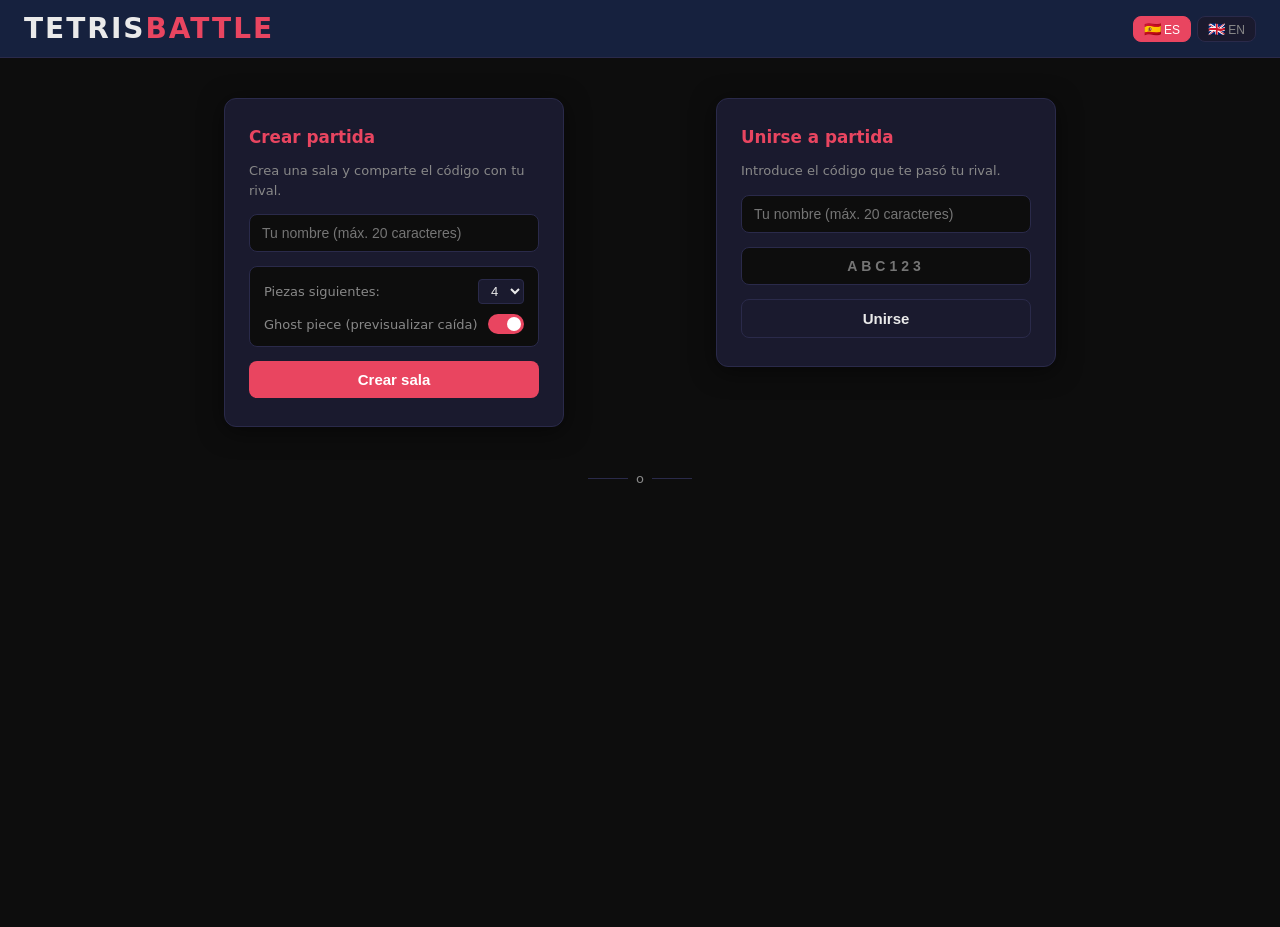
<file: static/index.html>
<!DOCTYPE html>
<html lang="es">
<head>
  <meta charset="UTF-8" />
  <meta name="viewport" content="width=device-width, initial-scale=1.0" />
  <title>Tetris Battle</title>
  <link rel="stylesheet" href="/static/style.css" />
</head>
<body>
  <header>
    <h1 class="logo">TETRIS<span>BATTLE</span></h1>
    <div class="lang-switcher">
      <button onclick="setLang('es')" id="btn-es" class="lang-btn active">
        <span class="flag">🇪🇸</span> ES
      </button>
      <button onclick="setLang('en')" id="btn-en" class="lang-btn">
        <span class="flag">🇬🇧</span> EN
      </button>
    </div>
  </header>

  <main class="lobby">
    <div class="card" id="section-create">
      <h2 data-i18n="create_title">Crear partida</h2>
      <p data-i18n="create_desc">Crea una sala y comparte el código con tu rival.</p>
      <input type="text" id="create-name" maxlength="20" placeholder="" data-i18n-placeholder="name_placeholder" />

      <!-- Game options -->
      <div class="game-options">
        <div class="option-row">
          <label for="next-count-select" data-i18n="next_pieces_label">Piezas siguientes:</label>
          <select id="next-count-select">
            <option value="0">0</option>
            <option value="1">1</option>
            <option value="4" selected>4</option>
          </select>
        </div>
        <div class="option-row">
          <label for="ghost-toggle" data-i18n="ghost_label">Ghost piece (previsualizar caída)</label>
          <input type="checkbox" id="ghost-toggle" checked class="toggle-check" />
        </div>
      </div>

      <button class="btn-primary" onclick="createRoom()" data-i18n="create_btn">Crear sala</button>

      <div id="room-code-box" class="hidden">
        <p data-i18n="share_code">Comparte este código:</p>
        <div class="code-display" id="code-display"></div>
        <div class="code-actions">
          <button class="btn-icon" onclick="copyCode()" id="btn-copy" data-i18n="copy_code_btn">Copiar</button>
          <button class="btn-icon btn-icon-share" onclick="shareCode()" id="btn-share" data-i18n="share_code_btn">Compartir</button>
        </div>
        <p class="waiting-msg" data-i18n="waiting_opponent">Esperando al rival...</p>
        <div class="spinner"></div>
      </div>
    </div>

    <div class="divider"><span data-i18n="or">o</span></div>

    <div class="card" id="section-join">
      <h2 data-i18n="join_title">Unirse a partida</h2>
      <p data-i18n="join_desc">Introduce el código que te pasó tu rival.</p>
      <input type="text" id="join-name" maxlength="20" placeholder="" data-i18n-placeholder="name_placeholder" />
      <input type="text" id="join-code" maxlength="6" placeholder="ABC123" class="code-input" oninput="this.value=this.value.toUpperCase()" />
      <button class="btn-secondary" onclick="joinRoom()" data-i18n="join_btn">Unirse</button>
    </div>
  </main>

  <div id="toast" class="toast hidden"></div>
  <footer class="app-footer">
    v0.2.4 &nbsp;·&nbsp;
    <a href="https://github.com/davic80/tetris-battle" target="_blank" rel="noopener">GitHub</a>
    &nbsp;·&nbsp;
    <a href="https://www.paypal.com/donate/?hosted_button_id=7Z6JDTBCDCWHC" target="_blank" rel="noopener">☕ Invítame a un café</a>
  </footer>

  <script src="/static/i18n.js"></script>
  <script>
    // Read saved lang
    const savedLang = localStorage.getItem('lang') || 'es';
    setLang(savedLang);

    // Restore saved options
    const savedNext = localStorage.getItem('next_count') || '4';
    const savedGhost = localStorage.getItem('ghost_piece') !== 'false';
    document.getElementById('next-count-select').value = savedNext;
    document.getElementById('ghost-toggle').checked = savedGhost;

    // Persist option changes
    document.getElementById('next-count-select').addEventListener('change', function() {
      localStorage.setItem('next_count', this.value);
    });
    document.getElementById('ghost-toggle').addEventListener('change', function() {
      localStorage.setItem('ghost_piece', this.checked ? 'true' : 'false');
    });

    let ws = null;
    let currentCode = '';
    let currentSlot = 1;
    let currentName = '';
    let currentNext = 4;
    let currentGhost = true;

    function setLang(lang) {
      localStorage.setItem('lang', lang);
      document.documentElement.lang = lang;
      document.querySelectorAll('[data-i18n]').forEach(el => {
        const key = el.dataset.i18n;
        if (LANG[lang] && LANG[lang][key]) el.textContent = LANG[lang][key];
      });
      document.querySelectorAll('[data-i18n-placeholder]').forEach(el => {
        const key = el.dataset.i18nPlaceholder;
        if (LANG[lang] && LANG[lang][key]) el.placeholder = LANG[lang][key];
      });
      document.getElementById('btn-es').classList.toggle('active', lang === 'es');
      document.getElementById('btn-en').classList.toggle('active', lang === 'en');
    }

    function showToast(msg, type = 'error') {
      const t = document.getElementById('toast');
      t.textContent = msg;
      t.className = `toast ${type}`;
      setTimeout(() => t.classList.add('hidden'), 3000);
    }

    async function createRoom() {
      const name = document.getElementById('create-name').value.trim();
      const lang = localStorage.getItem('lang') || 'es';
      if (!name) { showToast(LANG[lang].error_name); return; }

      currentNext  = parseInt(document.getElementById('next-count-select').value);
      currentGhost = document.getElementById('ghost-toggle').checked;
      currentName  = name;
      currentSlot  = 1;

      try {
        const res = await fetch('/api/rooms', {
          method: 'POST',
          headers: {'Content-Type':'application/json'},
          body: JSON.stringify({ player_name: name })
        });
        const data = await res.json();
        if (!res.ok) { showToast(data.error || 'Error'); return; }

        currentCode = data.code;
        document.getElementById('code-display').textContent = data.code;
        document.getElementById('room-code-box').classList.remove('hidden');
        document.querySelector('#section-create .btn-primary').disabled = true;
        document.getElementById('create-name').disabled = true;
        document.getElementById('next-count-select').disabled = true;
        document.getElementById('ghost-toggle').disabled = true;

        connectWS(data.code, name, 1);
      } catch (e) {
        showToast('Error de red');
      }
    }

    async function joinRoom() {
      const name = document.getElementById('join-name').value.trim();
      const code = document.getElementById('join-code').value.trim().toUpperCase();
      const lang = localStorage.getItem('lang') || 'es';
      if (!name) { showToast(LANG[lang].error_name); return; }
      if (code.length !== 6) { showToast(LANG[lang].error_code); return; }

      currentName = name;
      currentSlot = 2;
      currentCode = code;
      // Join uses whatever options are in localStorage (or defaults)
      currentNext  = parseInt(localStorage.getItem('next_count') || '4');
      currentGhost = localStorage.getItem('ghost_piece') !== 'false';

      try {
        const res = await fetch(`/api/rooms/${code}`);
        const data = await res.json();
        if (!res.ok) { showToast(LANG[lang].error_room_not_found); return; }
        if (data.state === 'playing' || data.state === 'finished') {
          showToast(LANG[lang].error_room_full); return;
        }
        connectWS(code, name, 2);
      } catch(e) {
        showToast('Error de red');
      }
    }

    function connectWS(code, name, slot) {
      const proto = location.protocol === 'https:' ? 'wss' : 'ws';
      ws = new WebSocket(`${proto}://${location.host}/ws/${code}`);

      ws.onopen = () => {
        ws.send(JSON.stringify({ type: 'join', player_name: name }));
      };

      ws.onmessage = (e) => {
        const msg = JSON.parse(e.data);
        if (msg.type === 'error') {
          showToast(msg.msg);
          ws.close();
        } else if (msg.type === 'joined') {
          // OK, wait for game_start
        } else if (msg.type === 'game_start') {
          sessionStorage.setItem('room_code', code);
          sessionStorage.setItem('player_name', name);
          sessionStorage.setItem('player_slot', msg.from_slot || slot);
          sessionStorage.setItem('player1', msg.player1);
          sessionStorage.setItem('player2', msg.player2);
          ws.close();
          const ghostParam = currentGhost ? '1' : '0';
          window.location.href = `/game?code=${code}&slot=${slot}&name=${encodeURIComponent(name)}&next=${currentNext}&ghost=${ghostParam}`;
        }
      };

      ws.onerror = () => showToast('WebSocket error');
    }

    // ─── Copy & Share ─────────────────────────────────────────────────────────
    function copyCode() {
      if (!currentCode) return;
      navigator.clipboard.writeText(currentCode).then(() => {
        showToast(t('copied_ok'), 'success');
      }).catch(() => {
        // fallback: select the element text
        const el = document.getElementById('code-display');
        const range = document.createRange();
        range.selectNode(el);
        window.getSelection().removeAllRanges();
        window.getSelection().addRange(range);
        document.execCommand('copy');
        window.getSelection().removeAllRanges();
        showToast(t('copied_ok'), 'success');
      });
    }

    function shareCode() {
      if (!currentCode) return;
      const lang = localStorage.getItem('lang') || 'es';
      const shareData = {
        title: LANG[lang].share_title,
        text:  `${LANG[lang].share_text} ${currentCode}`,
        url:   window.location.origin
      };
      if (navigator.share) {
        navigator.share(shareData).catch(() => {});
      } else {
        // Fallback: copy the full share text + URL to clipboard
        const text = `${shareData.text}\n${shareData.url}`;
        navigator.clipboard.writeText(text).then(() => {
          showToast(t('copied_ok'), 'success');
        }).catch(() => {});
      }
    }
  </script>
</body>
</html>
</file>
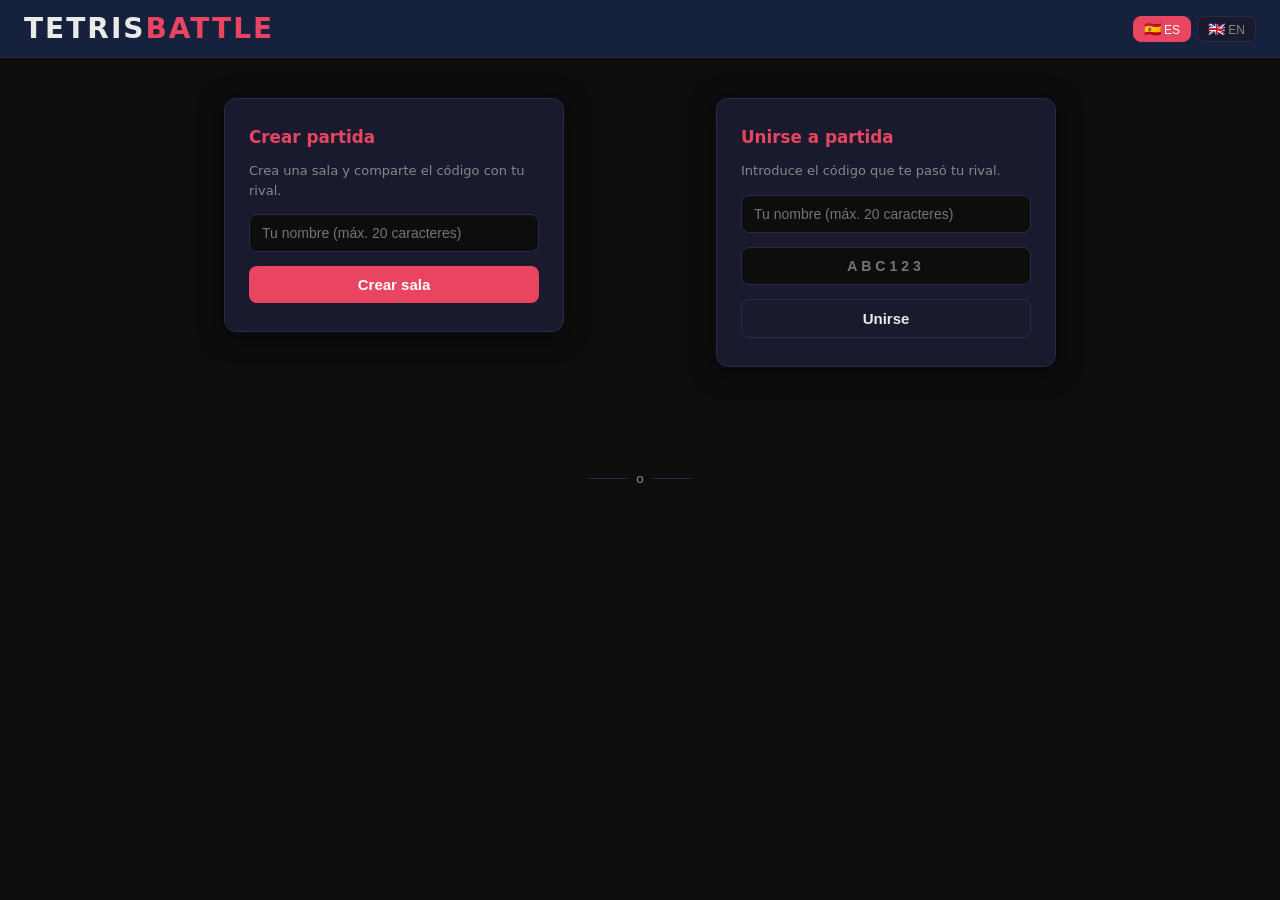
<file: tetris-battle/static/index.html>
<!DOCTYPE html>
<html lang="es">
<head>
  <meta charset="UTF-8" />
  <meta name="viewport" content="width=device-width, initial-scale=1.0" />
  <title>Tetris Battle</title>
  <link rel="stylesheet" href="/static/style.css" />
</head>
<body>
  <header>
    <h1 class="logo">TETRIS<span>BATTLE</span></h1>
    <div class="lang-switcher">
      <button onclick="setLang('es')" id="btn-es" class="lang-btn active">
        <span class="flag">🇪🇸</span> ES
      </button>
      <button onclick="setLang('en')" id="btn-en" class="lang-btn">
        <span class="flag">🇬🇧</span> EN
      </button>
    </div>
  </header>

  <main class="lobby">
    <div class="card" id="section-create">
      <h2 data-i18n="create_title">Crear partida</h2>
      <p data-i18n="create_desc">Crea una sala y comparte el código con tu rival.</p>
      <input type="text" id="create-name" maxlength="20" placeholder="" data-i18n-placeholder="name_placeholder" />
      <button class="btn-primary" onclick="createRoom()" data-i18n="create_btn">Crear sala</button>
      <div id="room-code-box" class="hidden">
        <p data-i18n="share_code">Comparte este código:</p>
        <div class="code-display" id="code-display"></div>
        <p class="waiting-msg" data-i18n="waiting_opponent">Esperando al rival...</p>
        <div class="spinner"></div>
      </div>
    </div>

    <div class="divider"><span data-i18n="or">o</span></div>

    <div class="card" id="section-join">
      <h2 data-i18n="join_title">Unirse a partida</h2>
      <p data-i18n="join_desc">Introduce el código que te pasó tu rival.</p>
      <input type="text" id="join-name" maxlength="20" placeholder="" data-i18n-placeholder="name_placeholder" />
      <input type="text" id="join-code" maxlength="6" placeholder="ABC123" class="code-input" oninput="this.value=this.value.toUpperCase()" />
      <button class="btn-secondary" onclick="joinRoom()" data-i18n="join_btn">Unirse</button>
    </div>
  </main>

  <div id="toast" class="toast hidden"></div>

  <script src="/static/i18n.js"></script>
  <script>
    // Read saved lang
    const savedLang = localStorage.getItem('lang') || 'es';
    setLang(savedLang);

    let ws = null;

    function setLang(lang) {
      localStorage.setItem('lang', lang);
      document.documentElement.lang = lang;
      document.querySelectorAll('[data-i18n]').forEach(el => {
        const key = el.dataset.i18n;
        if (LANG[lang] && LANG[lang][key]) el.textContent = LANG[lang][key];
      });
      document.querySelectorAll('[data-i18n-placeholder]').forEach(el => {
        const key = el.dataset.i18nPlaceholder;
        if (LANG[lang] && LANG[lang][key]) el.placeholder = LANG[lang][key];
      });
      document.getElementById('btn-es').classList.toggle('active', lang === 'es');
      document.getElementById('btn-en').classList.toggle('active', lang === 'en');
    }

    function showToast(msg, type = 'error') {
      const t = document.getElementById('toast');
      t.textContent = msg;
      t.className = `toast ${type}`;
      setTimeout(() => t.classList.add('hidden'), 3000);
    }

    async function createRoom() {
      const name = document.getElementById('create-name').value.trim();
      const lang = localStorage.getItem('lang') || 'es';
      if (!name) { showToast(LANG[lang].error_name); return; }

      try {
        const res = await fetch('/api/rooms', {
          method: 'POST',
          headers: {'Content-Type':'application/json'},
          body: JSON.stringify({ player_name: name })
        });
        const data = await res.json();
        if (!res.ok) { showToast(data.error || 'Error'); return; }

        document.getElementById('code-display').textContent = data.code;
        document.getElementById('room-code-box').classList.remove('hidden');
        document.querySelector('#section-create .btn-primary').disabled = true;
        document.getElementById('create-name').disabled = true;

        connectWS(data.code, name, 1);
      } catch (e) {
        showToast('Error de red');
      }
    }

    async function joinRoom() {
      const name = document.getElementById('join-name').value.trim();
      const code = document.getElementById('join-code').value.trim().toUpperCase();
      const lang = localStorage.getItem('lang') || 'es';
      if (!name) { showToast(LANG[lang].error_name); return; }
      if (code.length !== 6) { showToast(LANG[lang].error_code); return; }

      // Check room exists
      try {
        const res = await fetch(`/api/rooms/${code}`);
        const data = await res.json();
        if (!res.ok) { showToast(LANG[lang].error_room_not_found); return; }
        if (data.state === 'playing' || data.state === 'finished') {
          showToast(LANG[lang].error_room_full); return;
        }
        connectWS(code, name, 2);
      } catch(e) {
        showToast('Error de red');
      }
    }

    function connectWS(code, name, slot) {
      const proto = location.protocol === 'https:' ? 'wss' : 'ws';
      ws = new WebSocket(`${proto}://${location.host}/ws/${code}`);

      ws.onopen = () => {
        ws.send(JSON.stringify({ type: 'join', player_name: name }));
      };

      ws.onmessage = (e) => {
        const msg = JSON.parse(e.data);
        if (msg.type === 'error') {
          showToast(msg.msg);
          ws.close();
        } else if (msg.type === 'joined') {
          // OK, wait for game_start
        } else if (msg.type === 'game_start') {
          // Navigate to game
          sessionStorage.setItem('room_code', code);
          sessionStorage.setItem('player_name', name);
          sessionStorage.setItem('player_slot', msg.from_slot || slot);
          sessionStorage.setItem('player1', msg.player1);
          sessionStorage.setItem('player2', msg.player2);
          ws.close(); // game.html opens its own WS
          window.location.href = `/game?code=${code}&slot=${slot}&name=${encodeURIComponent(name)}`;
        }
      };

      ws.onerror = () => showToast('WebSocket error');
    }
  </script>
</body>
</html>
</file>
<file: static/style.css>
/* ─── Reset & Base ─────────────────────────────────────────────────────────── */
*, *::before, *::after { box-sizing: border-box; margin: 0; padding: 0; }

:root {
  --bg:        #0d0d0d;
  --surface:   #1a1a2e;
  --surface2:  #16213e;
  --accent:    #e94560;
  --accent2:   #0f3460;
  --text:      #eaeaea;
  --text-dim:  #888;
  --border:    #2a2a4a;
  --radius:    8px;
  --shadow:    0 4px 24px rgba(0,0,0,0.5);
}

html, body {
  height: 100%;
  background: var(--bg);
  color: var(--text);
  font-family: 'Segoe UI', system-ui, sans-serif;
  font-size: 14px;
  overflow-x: hidden;
}

/* ─── Header ─────────────────────────────────────────────────────────────── */
header {
  display: flex;
  align-items: center;
  justify-content: space-between;
  padding: 12px 24px;
  background: var(--surface2);
  border-bottom: 1px solid var(--border);
  position: sticky;
  top: 0;
  z-index: 100;
}

.logo {
  font-size: 2rem;
  font-weight: 900;
  letter-spacing: 2px;
  color: var(--text);
  text-transform: uppercase;
  user-select: none;
}

.logo span,
.logo-small span {
  color: var(--accent);
}

.logo-small {
  font-size: 1.1rem;
  font-weight: 900;
  letter-spacing: 1px;
  color: var(--text);
  text-decoration: none;
  text-transform: uppercase;
}

/* ─── Language Switcher ──────────────────────────────────────────────────── */
.lang-switcher {
  display: flex;
  gap: 6px;
}

.lang-btn {
  background: var(--surface);
  border: 1px solid var(--border);
  color: var(--text-dim);
  padding: 4px 10px;
  border-radius: var(--radius);
  cursor: pointer;
  font-size: 12px;
  transition: all 0.15s;
}

.lang-btn:hover {
  border-color: var(--accent);
  color: var(--text);
}

.lang-btn.active {
  background: var(--accent);
  border-color: var(--accent);
  color: #fff;
}

.mute-btn {
  font-size: 14px;
  padding: 4px 8px;
  min-width: 34px;
}

.flag { font-size: 14px; }

/* ─── Lobby ──────────────────────────────────────────────────────────────── */
.lobby {
  display: flex;
  flex-direction: column;
  align-items: center;
  gap: 24px;
  padding: 40px 16px;
  min-height: calc(100vh - 60px);
}

@media (min-width: 700px) {
  .lobby {
    flex-direction: row;
    justify-content: center;
    align-items: flex-start;
    flex-wrap: wrap;
  }
}

.card {
  background: var(--surface);
  border: 1px solid var(--border);
  border-radius: 12px;
  padding: 28px 24px;
  width: 100%;
  max-width: 340px;
  display: flex;
  flex-direction: column;
  gap: 14px;
  box-shadow: var(--shadow);
}

.card h2 {
  font-size: 1.2rem;
  font-weight: 700;
  color: var(--accent);
}

.card p {
  color: var(--text-dim);
  font-size: 13px;
  line-height: 1.5;
}

input[type="text"] {
  background: var(--bg);
  border: 1px solid var(--border);
  border-radius: var(--radius);
  color: var(--text);
  padding: 10px 12px;
  font-size: 14px;
  width: 100%;
  outline: none;
  transition: border-color 0.15s;
}

input[type="text"]:focus {
  border-color: var(--accent);
}

.code-input {
  font-size: 22px;
  font-weight: 700;
  letter-spacing: 4px;
  text-align: center;
  text-transform: uppercase;
}

/* ─── Buttons ─────────────────────────────────────────────────────────────── */
.btn-primary, .btn-secondary {
  padding: 10px 20px;
  border-radius: var(--radius);
  font-size: 15px;
  font-weight: 700;
  cursor: pointer;
  border: none;
  transition: all 0.15s;
  width: 100%;
}

.btn-primary {
  background: var(--accent);
  color: #fff;
}

.btn-primary:hover { background: #c73652; }
.btn-primary:disabled { opacity: 0.5; cursor: not-allowed; }

.btn-secondary {
  background: transparent;
  color: var(--text);
  border: 1px solid var(--border);
}

.btn-secondary:hover { border-color: var(--accent); color: var(--accent); }

/* ─── Room Code Display ──────────────────────────────────────────────────── */
.code-display {
  font-size: 2.5rem;
  font-weight: 900;
  letter-spacing: 6px;
  text-align: center;
  color: var(--accent);
  background: var(--bg);
  border: 2px solid var(--accent);
  border-radius: var(--radius);
  padding: 10px;
  user-select: all;
}

.waiting-msg {
  text-align: center;
  color: var(--text-dim);
  font-style: italic;
}

/* ─── Divider ─────────────────────────────────────────────────────────────── */
.divider {
  display: flex;
  align-items: center;
  color: var(--text-dim);
  font-size: 13px;
  gap: 8px;
  align-self: center;
}

.divider::before,
.divider::after {
  content: '';
  display: block;
  width: 40px;
  height: 1px;
  background: var(--border);
}

/* ─── Spinner ─────────────────────────────────────────────────────────────── */
.spinner {
  width: 30px;
  height: 30px;
  border: 3px solid var(--border);
  border-top-color: var(--accent);
  border-radius: 50%;
  animation: spin 0.8s linear infinite;
  margin: 0 auto;
}

@keyframes spin { to { transform: rotate(360deg); } }

/* ─── Toast ───────────────────────────────────────────────────────────────── */
.toast {
  position: fixed;
  bottom: 24px;
  left: 50%;
  transform: translateX(-50%);
  padding: 10px 20px;
  border-radius: var(--radius);
  font-size: 14px;
  z-index: 9999;
  pointer-events: none;
  transition: opacity 0.3s;
}

.toast.error   { background: #c0392b; color: #fff; }
.toast.success { background: #27ae60; color: #fff; }
.toast.hidden  { opacity: 0; }

/* ─── Game Options (lobby card) ──────────────────────────────────────────── */
.game-options {
  display: flex;
  flex-direction: column;
  gap: 10px;
  background: var(--bg);
  border: 1px solid var(--border);
  border-radius: var(--radius);
  padding: 12px 14px;
}

.option-row {
  display: flex;
  align-items: center;
  justify-content: space-between;
  gap: 10px;
  font-size: 13px;
  color: var(--text-dim);
}

.option-row label {
  flex: 1;
  cursor: pointer;
  user-select: none;
}

.option-row select {
  background: var(--surface);
  border: 1px solid var(--border);
  color: var(--text);
  border-radius: 4px;
  padding: 3px 8px;
  font-size: 13px;
  cursor: pointer;
}

/* Toggle checkbox styled as a switch */
.toggle-check {
  appearance: none;
  -webkit-appearance: none;
  width: 36px;
  height: 20px;
  background: var(--border);
  border-radius: 10px;
  cursor: pointer;
  position: relative;
  flex-shrink: 0;
  transition: background 0.2s;
}

.toggle-check::after {
  content: '';
  position: absolute;
  width: 14px;
  height: 14px;
  background: #fff;
  border-radius: 50%;
  top: 3px;
  left: 3px;
  transition: left 0.2s;
}

.toggle-check:checked {
  background: var(--accent);
}

.toggle-check:checked::after {
  left: 19px;
}

/* ─── Code Actions (copy / share) ────────────────────────────────────────── */
.code-actions {
  display: flex;
  gap: 8px;
  justify-content: center;
}

.btn-icon {
  flex: 1;
  padding: 8px 12px;
  border-radius: var(--radius);
  font-size: 13px;
  font-weight: 600;
  cursor: pointer;
  border: 1px solid var(--border);
  background: var(--surface2);
  color: var(--text);
  transition: all 0.15s;
}

.btn-icon:hover {
  border-color: var(--accent);
  color: var(--accent);
}

.btn-icon-share {
  background: var(--accent2);
  border-color: var(--accent);
  color: var(--text);
}

.btn-icon-share:hover {
  background: var(--accent);
  color: #fff;
}

/* ─── Game Page ───────────────────────────────────────────────────────────── */
.game-page {
  display: flex;
  flex-direction: column;
  height: 100dvh;
  overflow: hidden;
}

.game-page header {
  flex-shrink: 0;
  padding: 8px 16px;
}

/* ─── Game Arena ──────────────────────────────────────────────────────────── */
.game-arena {
  flex: 1;
  display: flex;
  align-items: flex-start;
  justify-content: center;
  gap: 16px;
  padding: 12px 8px;
  overflow: hidden;
}

/* ─── Player Panels ───────────────────────────────────────────────────────── */
.player-panel {
  display: flex;
  flex-direction: column;
  gap: 6px;
  align-items: center;
}

.player-info {
  display: flex;
  flex-direction: column;
  gap: 2px;
  align-self: stretch;
  padding: 0 2px;
}

.player-name {
  font-size: 15px;
  font-weight: 700;
  color: var(--accent);
  white-space: nowrap;
  overflow: hidden;
  text-overflow: ellipsis;
  max-width: 220px;
}

.opponent-panel .player-name { color: #6bbfff; }

.player-score,
.player-level,
.player-lines {
  font-size: 12px;
  color: var(--text-dim);
}

/* ─── Board Wrapper ───────────────────────────────────────────────────────── */
.board-wrapper {
  display: flex;
  flex-direction: row;
  align-items: flex-end;
  gap: 4px;
}

.board-canvas {
  display: block;
  border: 2px solid var(--border);
  border-radius: 2px;
  image-rendering: pixelated;
}

.opp-canvas {
  border-color: #2a3a5a;
}

/* ─── Garbage Bar ─────────────────────────────────────────────────────────── */
.garbage-bar {
  width: 8px;
  height: 0;
  min-height: 0;
  max-height: 400px;
  background: #4a4;
  border-radius: 4px;
  transition: height 0.15s, background-color 0.15s;
  align-self: flex-end;
}

.garbage-bar.flash {
  animation: flash-red 0.4s ease;
}

@keyframes flash-red {
  0%   { background: #f55; }
  100% { background: #4a4; }
}

/* ─── Next Pieces Panel ───────────────────────────────────────────────────── */
.next-panel {
  display: flex;
  flex-direction: column;
  align-items: center;
  gap: 4px;
}

.next-label {
  font-size: 10px;
  font-weight: 700;
  letter-spacing: 1px;
  color: var(--text-dim);
}

/* ─── VS Divider ──────────────────────────────────────────────────────────── */
.vs-divider {
  display: flex;
  flex-direction: column;
  align-items: center;
  justify-content: center;
  gap: 16px;
  padding-top: 60px;
  min-width: 40px;
}

.vs-divider > span {
  font-size: 1.6rem;
  font-weight: 900;
  color: var(--text-dim);
  letter-spacing: 2px;
}

/* ─── Combo Display ───────────────────────────────────────────────────────── */
.combo-display {
  font-size: 13px;
  font-weight: 700;
  color: var(--accent);
  text-align: center;
  opacity: 0;
  transition: opacity 0.2s;
  min-height: 20px;
  text-transform: uppercase;
  letter-spacing: 1px;
}

.combo-display.show {
  opacity: 1;
  animation: pop 0.3s ease;
}

@keyframes pop {
  0%   { transform: scale(0.7); }
  60%  { transform: scale(1.2); }
  100% { transform: scale(1); }
}

/* ─── Overlays ────────────────────────────────────────────────────────────── */
.overlay {
  position: fixed;
  inset: 0;
  background: rgba(0,0,0,0.75);
  display: flex;
  align-items: center;
  justify-content: center;
  z-index: 500;
  backdrop-filter: blur(4px);
}

.overlay.hidden { display: none; }

.overlay-box {
  background: var(--surface);
  border: 1px solid var(--border);
  border-radius: 16px;
  padding: 36px 32px;
  text-align: center;
  display: flex;
  flex-direction: column;
  gap: 16px;
  min-width: 280px;
  max-width: 90vw;
  box-shadow: var(--shadow);
}

.overlay-box h2 {
  font-size: 1.5rem;
  font-weight: 800;
  color: var(--accent);
}

.overlay-box p {
  color: var(--text-dim);
  font-size: 14px;
}

/* ─── Countdown ───────────────────────────────────────────────────────────── */
.countdown-box {
  background: transparent;
  border: none;
  box-shadow: none;
}

.countdown-num {
  font-size: 8rem;
  font-weight: 900;
  color: var(--accent);
  line-height: 1;
  animation: pop 0.4s ease;
  text-shadow: 0 0 40px rgba(233,69,96,0.5);
}

/* ─── Mobile Controls ─────────────────────────────────────────────────────── */
.mobile-controls {
  display: none;
  flex-direction: column;
  gap: 6px;
  padding: 8px 12px 12px;
  background: var(--surface2);
  border-top: 1px solid var(--border);
  flex-shrink: 0;
}

.mobile-row {
  display: flex;
  justify-content: center;
  gap: 6px;
}

.ctrl-btn {
  width: 56px;
  height: 52px;
  background: var(--surface);
  border: 1px solid var(--border);
  border-radius: 10px;
  color: var(--text);
  font-size: 20px;
  cursor: pointer;
  user-select: none;
  -webkit-user-select: none;
  touch-action: manipulation;
  display: flex;
  align-items: center;
  justify-content: center;
  transition: background 0.1s;
  -webkit-tap-highlight-color: transparent;
}

.ctrl-btn:active { background: var(--accent2); }

.ctrl-hard {
  background: var(--accent2);
  border-color: var(--accent);
  font-size: 14px;
  font-weight: 700;
}

/* ─── Responsive tweaks ──────────────────────────────────────────────────── */
@media (max-width: 480px) {
  .game-arena {
    gap: 6px;
    padding: 6px 4px;
  }

  .vs-divider {
    min-width: 24px;
    padding-top: 40px;
  }

  .vs-divider > span {
    font-size: 1rem;
  }

  .player-name { font-size: 12px; max-width: 140px; }

  .ctrl-btn { width: 48px; height: 46px; font-size: 18px; }
}

/* ─── Footer ──────────────────────────────────────────────────────────────── */
.app-footer {
  text-align: center;
  padding: 8px;
  font-size: 11px;
  color: var(--text-dim);
  opacity: 0.5;
  flex-shrink: 0;
}

.app-footer a {
  color: var(--text-dim);
  text-decoration: none;
  transition: color 0.15s;
}

.app-footer a:hover {
  color: var(--accent);
  opacity: 1;
}

/* ─── Utility ─────────────────────────────────────────────────────────────── */
.hidden { display: none !important; }
</file>
